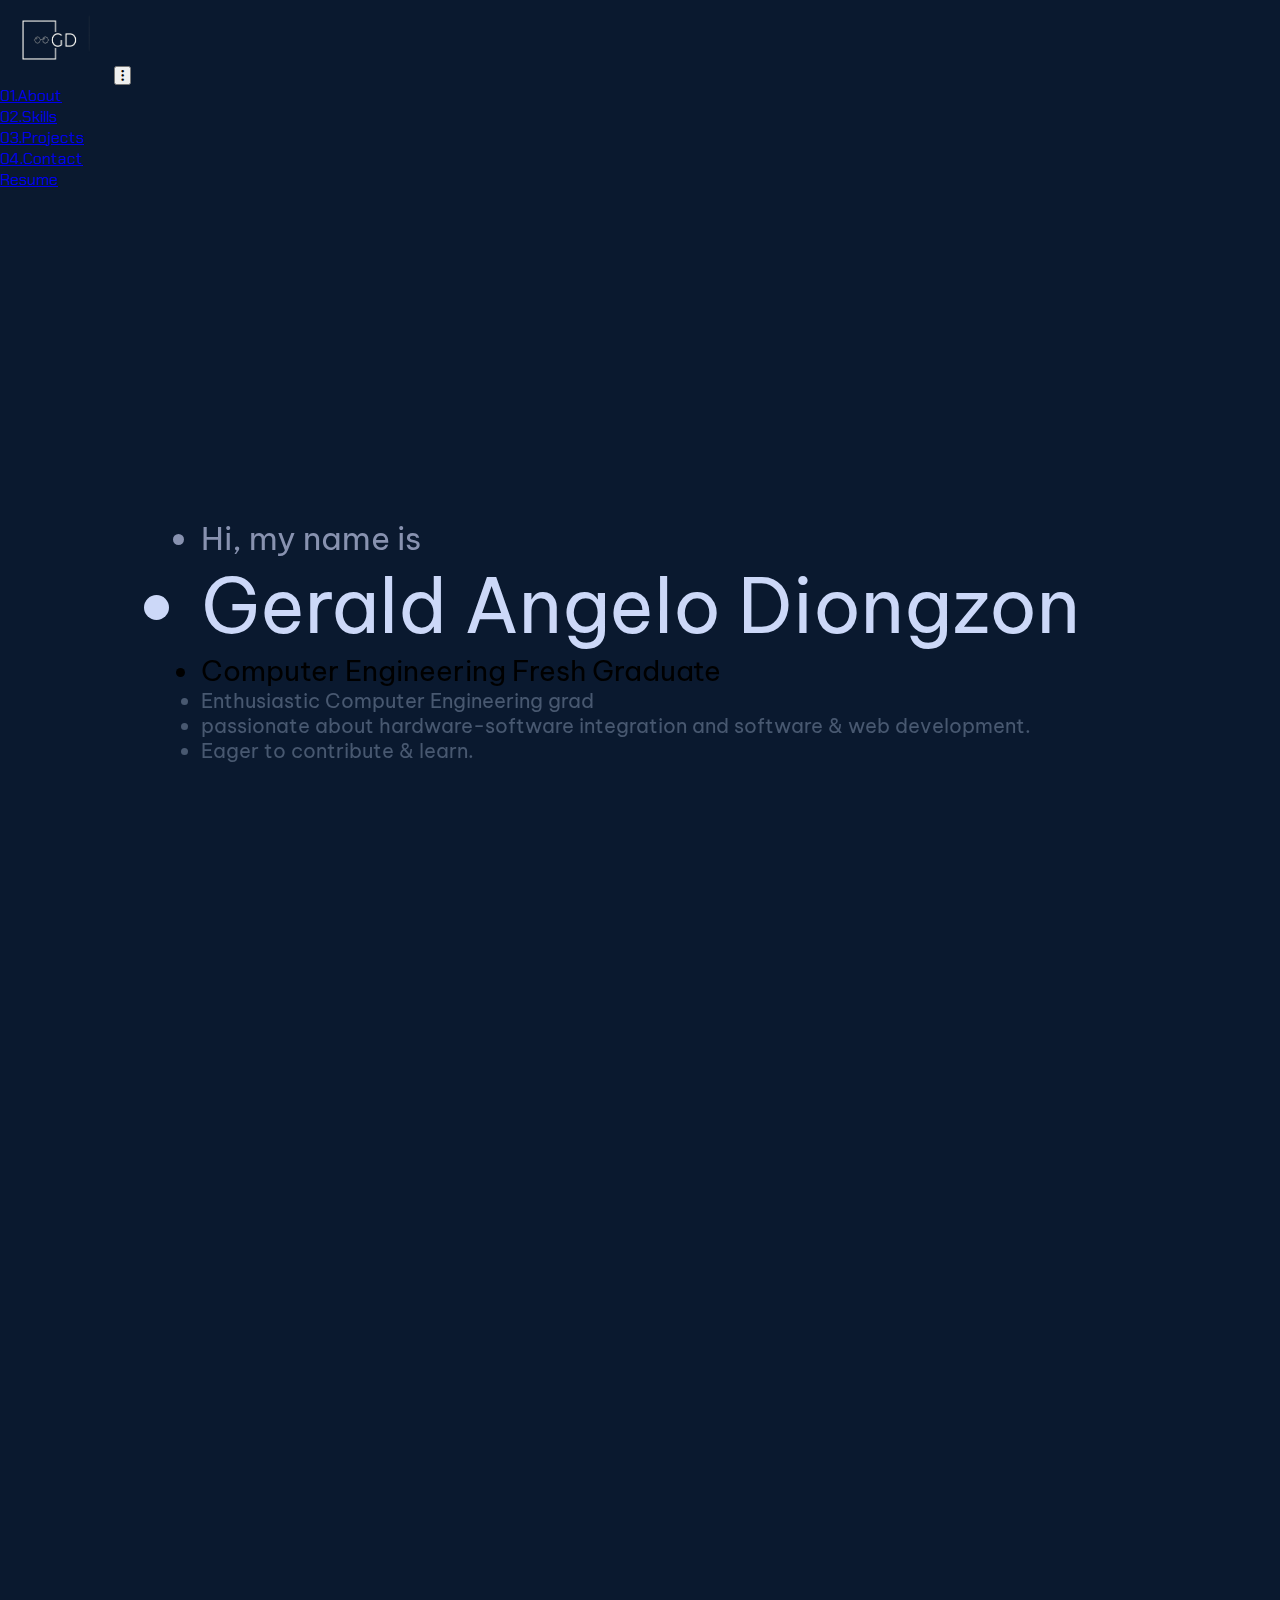
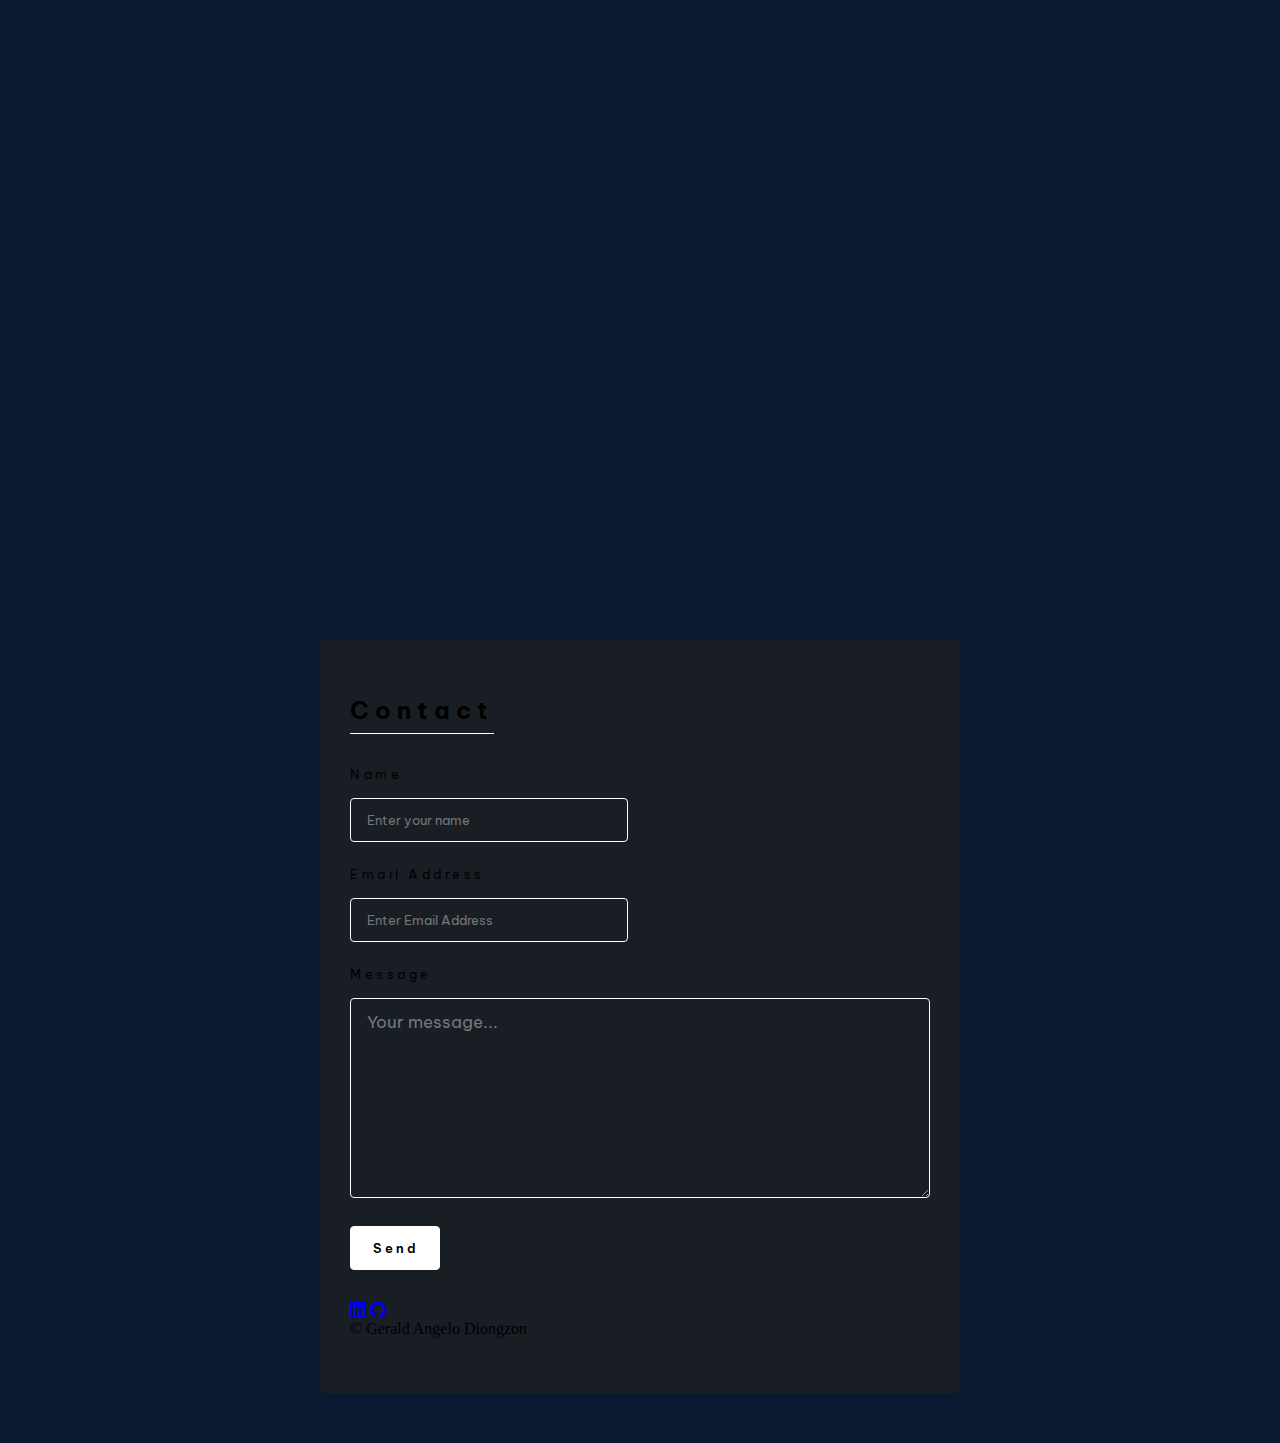
<file: index.html>
<!DOCTYPE html>
<html lang="en">
    <head>
        <meta charset="utf-8"/>
        <meta name = "viewport" content="width=device-width, initial-scale=1" />
        <title>Personal Portfolio</title>
        <link rel="icon" type="image/png" href="assets/favicon-32x32.png">
        <link rel="stylesheet" href="https://cdnjs.cloudflare.com/ajax/libs/OwlCarousel2/2.3.4/assets/owl.carousel.min.css" integrity="sha512-tS3S5qG0BlhnQROyJXvNjeEM4UpMXHrQfTGmbQ1gKmelCxlSEBUaxhRBj/EFTzpbP4RVSrpEikbmdJobCvhE3g==" crossorigin="anonymous" referrerpolicy="no-referrer"/>
        <link href="https://cdn.jsdelivr.net/npm/bootstrap@5.3.1/dist/css/bootstrap.min.css" rel="stylesheet" integrity="sha384-4bw+/aepP/YC94hEpVNVgiZdgIC5+VKNBQNGCHeKRQN+PtmoHDEXuppvnDJzQIu9" crossorigin="anonymous">
        <link rel="stylesheet" href="https://cdn.jsdelivr.net/npm/bootstrap-icons@1.10.5/font/bootstrap-icons.css">
        <link rel="stylesheet" href="https://cdnjs.cloudflare.com/ajax/libs/font-awesome/6.4.2/css/all.min.css">
        <link rel="stylesheet" href="styles.css">
        <script defer src="app.js"></script>
    </head>
    <body>
      <script src="https://cdnjs.cloudflare.com/ajax/libs/jquery/3.7.0/jquery.min.js" integrity="sha512-3gJwYpMe3QewGELv8k/BX9vcqhryRdzRMxVfq6ngyWXwo03GFEzjsUm8Q7RZcHPHksttq7/GFoxjCVUjkjvPdw==" crossorigin="anonymous" referrerpolicy="no-referrer"></script>
      <script src="https://cdnjs.cloudflare.com/ajax/libs/OwlCarousel2/2.3.4/owl.carousel.min.js" integrity="sha512-bPs7Ae6pVvhOSiIcyUClR7/q2OAsRiovw4vAkX+zJbw3ShAeeqezq50RIIcIURq7Oa20rW2n2q+fyXBNcU9lrw==" crossorigin="anonymous" referrerpolicy="no-referrer"></script>
        <script src="https://cdn.jsdelivr.net/npm/bootstrap@5.3.1/dist/js/bootstrap.bundle.min.js" integrity="sha384-HwwvtgBNo3bZJJLYd8oVXjrBZt8cqVSpeBNS5n7C8IVInixGAoxmnlMuBnhbgrkm" crossorigin="anonymous"></script>
        <nav class="navbar navbar-expand-md  navbar-light shadow-0 border-bottom border-success">
          <div class="container-fluid">
            <a class="navbar-brand" href="index.html"
              ><img
                id="logo"
                src="assets/image_2023-08-12_163151025-PhotoRoom.png-PhotoRoom.png"
                alt="Logo"
                draggable="false"
                height="30"
            /></a>
            <button
              class="navbar-toggler text-light"
              type="button"
              data-bs-toggle="collapse"
              data-bs-target="#navbarSupportedContent"
              aria-controls="navbarSupportedContent"
              aria-expanded="false"
              aria-label="Toggle navigation">
              <i class="bi bi-three-dots-vertical  bx-md"></i>
            </button>
            <div class="collapse navbar-collapse" id="navbarSupportedContent">
              <ul class="navbar-nav nav-underline ms-auto">
                <li class="nav-item">
                  <a class="nav-link mx-3 text-light" href="#About" ><span class="mx-2">01.</span>About</a>
                </li>
                <li class="nav-item">
                  <a class="nav-link mx-3 text-light" href="#Skills" ><span class="mx-2">02.</span>Skills</a>
                </li>
                <li class="nav-item">
                  <a class="nav-link mx-3 text-light" href="#Projects"><span class="mx-2">03.</span>Projects</a>
                </li>
                <li class="nav-item">
                  <a class="nav-link mx-3 text-light" href="#Contact"></i><span class="mx-2">04.</span>Contact</a>
                </li>
                <li class="nav-item mx-3 text-light">
                 <a class="btn btn-outline-success bs-success" href="assets/Recent CV - Diongzon (2).pdf" target="_blank" rel="noopener">Resume</a>
                </li>
              </ul>
            </div>
          </div>
        </nav>
        <!--End of Navbar-->
          <!--Header Section-->
          <section class="body-header border-bottom border-success hidden">
          <div class="container-sm container-xl overflow-hidden">
            <div class="row">
              <div class="container-fluid text-light p-3">
                <ul class="list-unstyled">
                  <li class="head-tag text-success">Hi, my name is</li>
                  <li class="head-name h-2">Gerald Angelo Diongzon</li>
                  <li class="head-title">Computer Engineering Fresh Graduate</li>
                  <li class="head-body fs-5">Enthusiastic Computer Engineering grad</li>
                  <li class="head-body fs-5">passionate about hardware-software integration and <span class="footer">software & web development.</span></li>
                  <li class="head-body fs-5">Eager to contribute & learn.</li>
                </ul>
              </div>
            </div>
          </div>
          </section>
          <!--End of Header Section-->
          <!--About Section-->
          <section class="body-about hidden" id="About">
            <div class="container-sm container-xl overflow-hidden">
              <div class="row">
                <div class="col-xs-4 col-md-6">
                  <div class="list-unstyled text-light p-3" >About
                    <div></div>
                    <li class="subtitle">Recent Computer Engineering graduate with a strong passion in software development, Possess foundational knowledge in <span class="footer">web development, and MySQL database management. </li></span>
                    <li class="subtitle">Committed to ongoing learning and excited to leverage my skills to contribute effectively to a dynamic software or web development team.</li>
                  </div>
                </div>
                <div class="col-xs-4 col-md-6">
                  <div class=" text-light p-3">
                    <img src="assets/me.png" alt="about-me" class="img-fluid">
                </div>
              </div>
            
            </div>
          </section>
          <!--End of About Section-->
          <!--Skills Section-->
          <section class="body-project text-light border-top border-success hidden display-1" id="Skills">Skills
            <div class="container-sm container-xl overflow-hidden px-4 text-center">
              <div class="row gx-5">
                <div class="col-3">
                 <div class=" text-center h1 p-3">Front-end</div>
                </div>
                <div class="col">
                    <div class="owl-carousel">
                  <div class="d-flex justify-content-evenly photos"><img src="assets/html5-icon-13.jpg" alt="css" class="img-fluid"></div>
                  <div class="d-flex justify-content-evenly photos"><img src="assets/png-transparent-cascading-style-sheets-css3-javascript-logo-world-wide-web-blue-angle-text-thumbnail.png" class="img-fluid"></div>
                  <div class="d-flex justify-content-evenly photos"><img src="assets/javascript-icon-8.jpg" alt="javascript-icon-8" class="img-fluid"></div>
                  <div class="d-flex justify-content-evenly photos"><img src="assets/Bootstrap_logo.svg.png" alt="bootstrap" class="img-fluid"></div>
                </div>
              </div>
            </div>
          </div>  
          <div class="container-sm container-xl overflow-hidden px-4 text-center">
            <div class="row gx-5">
              <div class="col-3">
               <div class=" text-center h1 p-3">Back-end</div>
              </div>
              <div class="col">
                  <div class="owl-carousel">
                    
              </div>
            </div>
          </div>
        </div>  
          </section>
          <!--End of Skills Section-->
          <!--Projects Section-->
          <section class="body-project text-light border-top border-success hidden display-1" id="Projects">Projects
            <div class="container-sm container-xl overflow-hidden px-4 text-center">
              
          </div>  
          </section>
          <!--End of Projects Section-->
          <!--Footer Section-->
      <footer class="text-white border-top border-success" id="Contact">
      <div class="container-fluid">
        <form action="webform.php" method="post">
          <div class="title">
            <h2>Contact</h2>
          </div>
          <div class="half">
            <div class="item">
              <label for="name">Name</label>
                <input type="text" id="name" placeholder="Enter your name" required>
              </div>
            <div class="item">
              <label for="name">Email Address</label>
                <input type="email" id="email" placeholder="Enter Email Address" required>
            </div>
          </div>
            <div class="full">
              <label for="name">Message</label>
                <textarea name="" id="message" placeholder="Your message..."></textarea>
            </div>
            <div class="action">
              <label for="name"></label>
                <input type="submit" id="submit" value="Send">
            </div>
            <div class="text-center icon">
              <a class="btn btn-outline-light btn-floating m-1" href="https://www.linkedin.com/in/gerald-angelo-diongzon/" target="_blank" rel="noopener" role="button">
                <i class="bi bi-linkedin"></i></a>
              <a class="btn btn-outline-light btn-floating m-1" href="https://github.com/nishimiya1" target="_blank" rel="noopener" role="button">
                <i class="bi bi-github"></i></a>
            </div>
            <div class="text-center p-1">
              <p class="text-white">© Gerald Angelo Diongzon</p>
            </div>
        </form>
      </footer>
      <!--End of Footer Section-->
    </body>
</html>
</file>
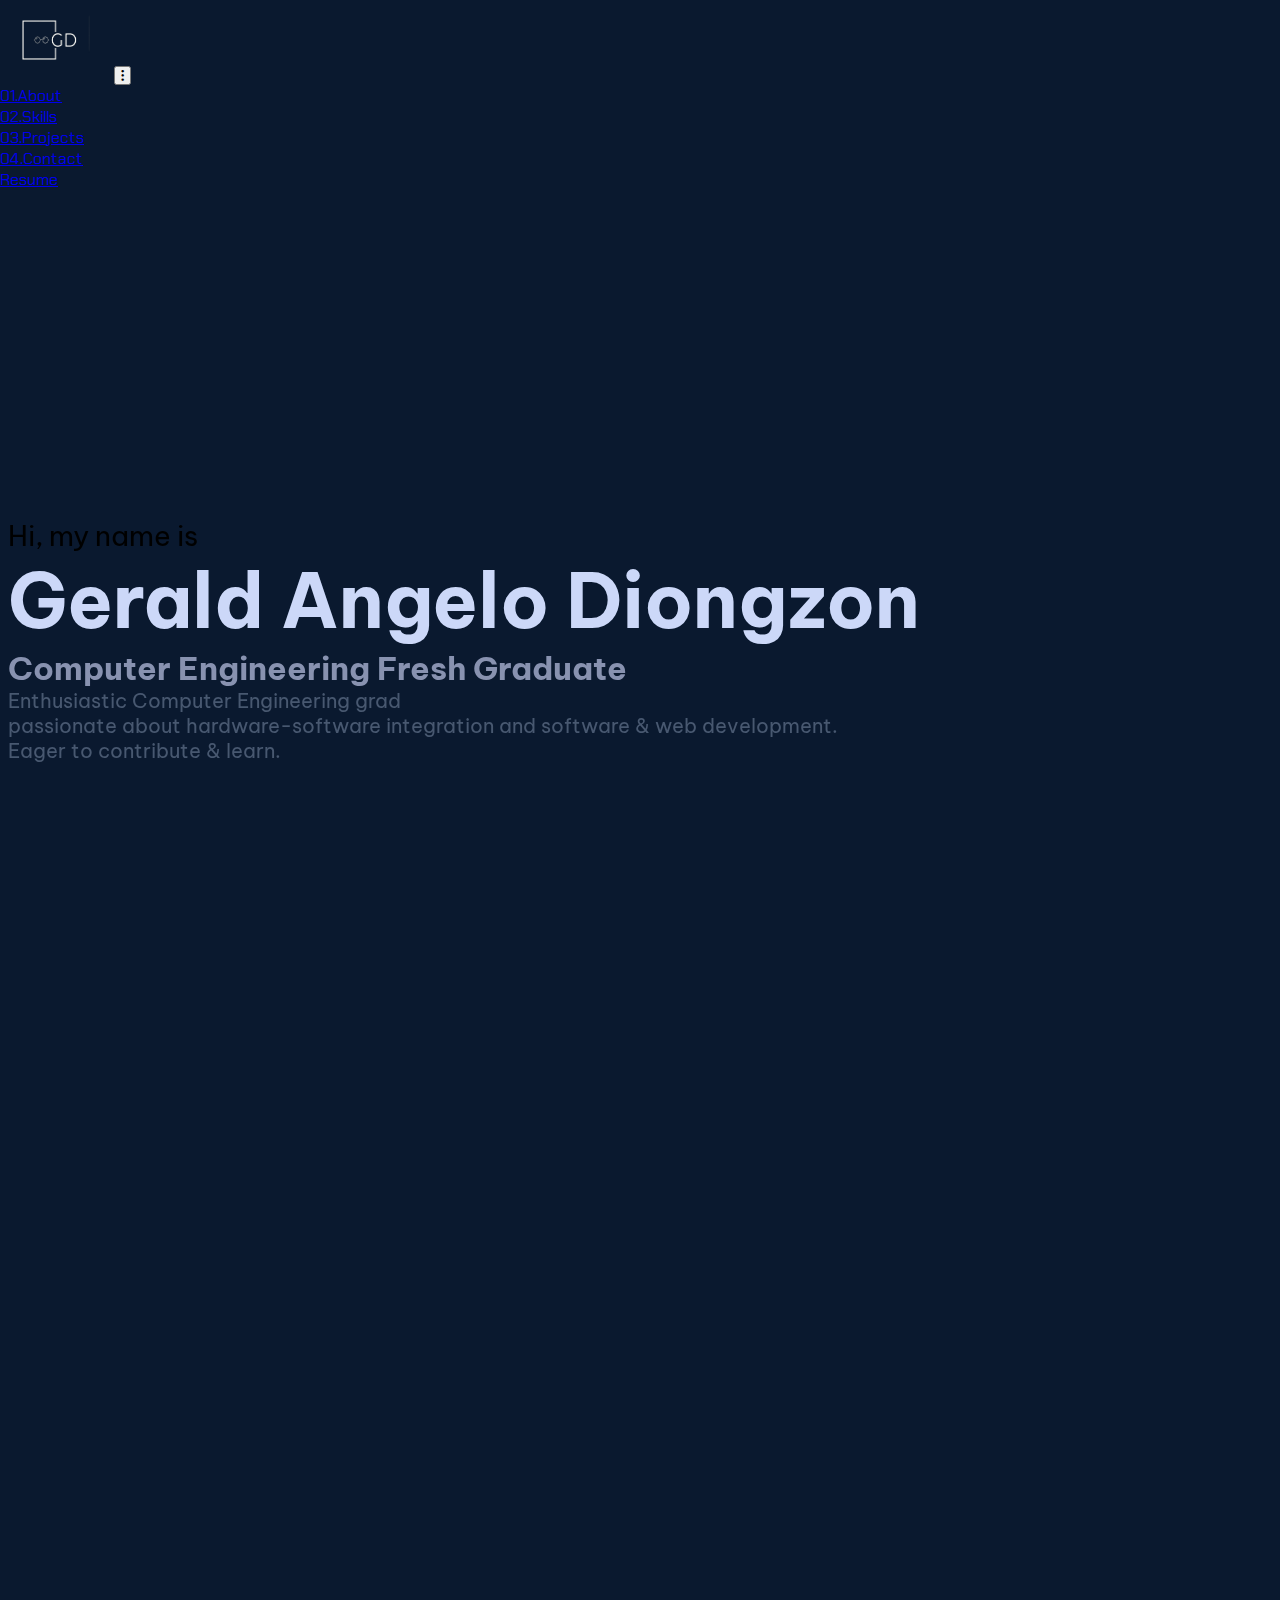
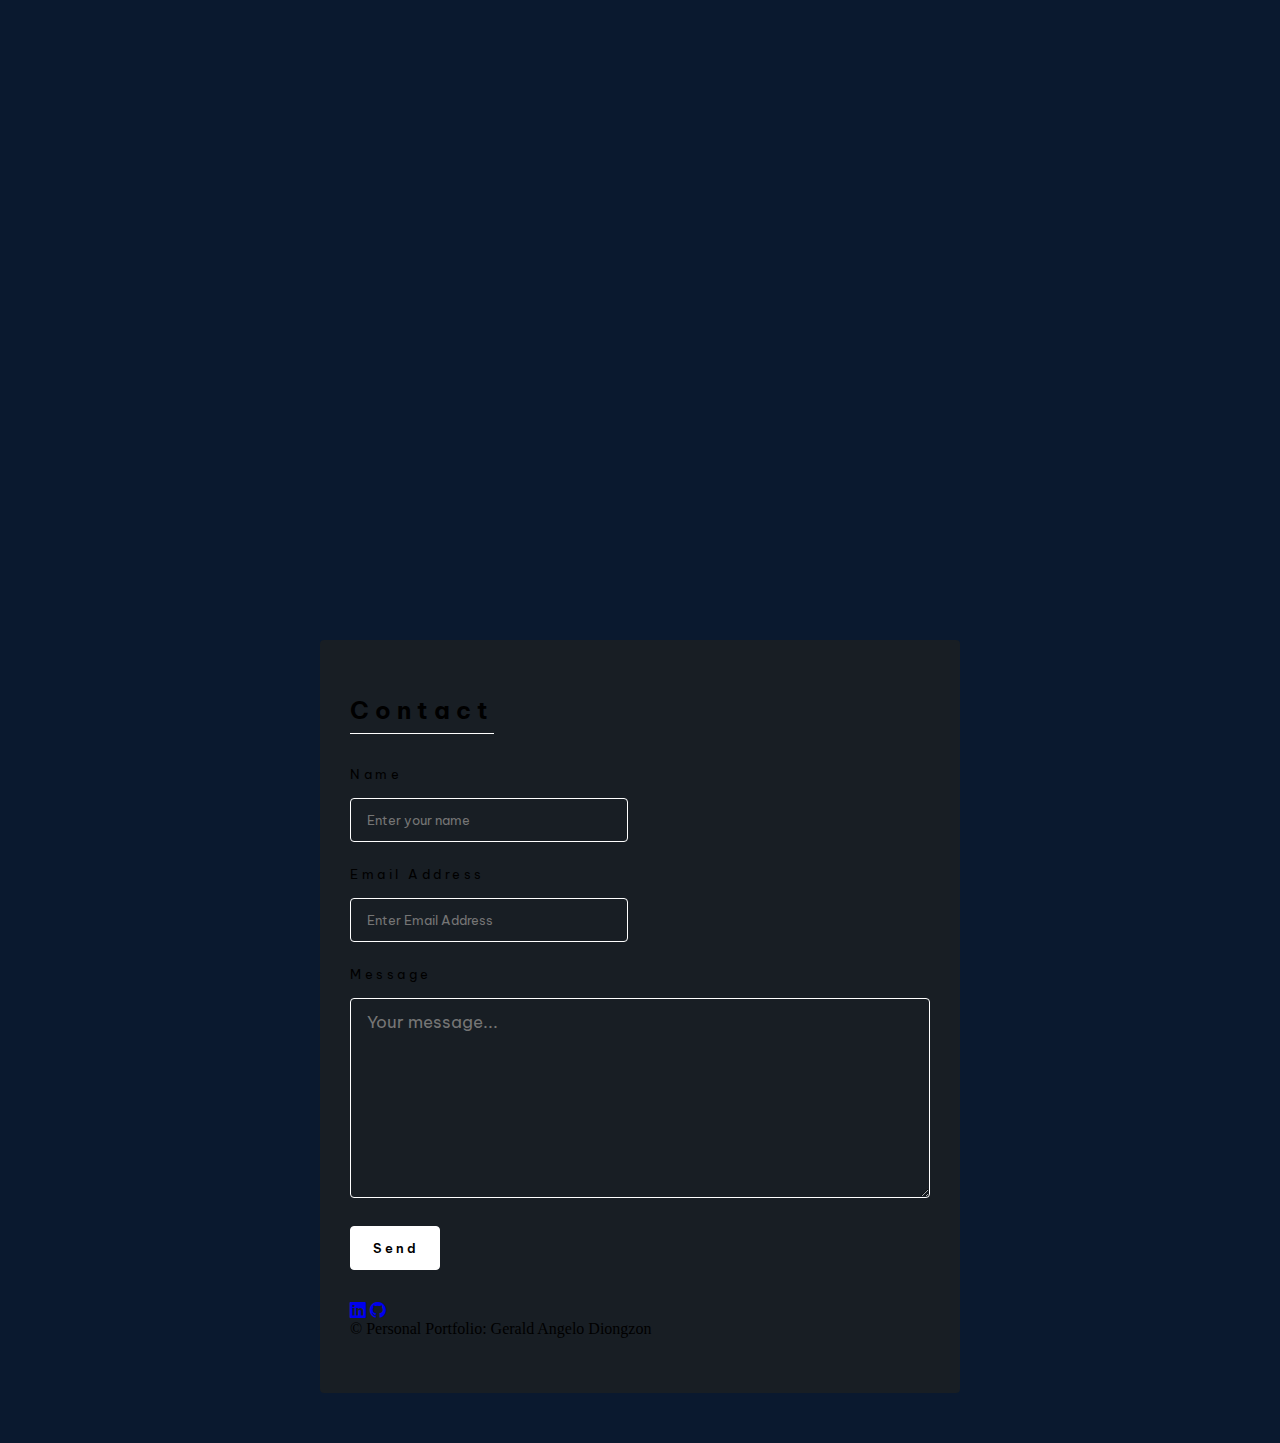
<file: homepage.html>
<!DOCTYPE html>
<html lang="en">
    <head>
        <meta charset="utf-8"/>
        <meta name = "viewport" content="width=device-width, initial-scale=1" />
        <title>Personal Portfolio</title>
        <link rel="icon" type="image/png" href="favicon-32x32.png">
        <link rel="stylesheet" href="https://cdnjs.cloudflare.com/ajax/libs/OwlCarousel2/2.3.4/assets/owl.carousel.min.css" integrity="sha512-tS3S5qG0BlhnQROyJXvNjeEM4UpMXHrQfTGmbQ1gKmelCxlSEBUaxhRBj/EFTzpbP4RVSrpEikbmdJobCvhE3g==" crossorigin="anonymous" referrerpolicy="no-referrer"/>
        <link href="https://cdn.jsdelivr.net/npm/bootstrap@5.3.1/dist/css/bootstrap.min.css" rel="stylesheet" integrity="sha384-4bw+/aepP/YC94hEpVNVgiZdgIC5+VKNBQNGCHeKRQN+PtmoHDEXuppvnDJzQIu9" crossorigin="anonymous">
        <link rel="stylesheet" href="https://cdn.jsdelivr.net/npm/bootstrap-icons@1.10.5/font/bootstrap-icons.css">
        <link rel="stylesheet" href="https://cdnjs.cloudflare.com/ajax/libs/font-awesome/6.4.2/css/all.min.css">
        <link rel="stylesheet" href="styles.css">
        <script defer src="app.js"></script>
    </head>
    <body>
      <script src="https://cdnjs.cloudflare.com/ajax/libs/jquery/3.7.0/jquery.min.js" integrity="sha512-3gJwYpMe3QewGELv8k/BX9vcqhryRdzRMxVfq6ngyWXwo03GFEzjsUm8Q7RZcHPHksttq7/GFoxjCVUjkjvPdw==" crossorigin="anonymous" referrerpolicy="no-referrer"></script>
      <script src="https://cdnjs.cloudflare.com/ajax/libs/OwlCarousel2/2.3.4/owl.carousel.min.js" integrity="sha512-bPs7Ae6pVvhOSiIcyUClR7/q2OAsRiovw4vAkX+zJbw3ShAeeqezq50RIIcIURq7Oa20rW2n2q+fyXBNcU9lrw==" crossorigin="anonymous" referrerpolicy="no-referrer"></script>
        <script src="https://cdn.jsdelivr.net/npm/bootstrap@5.3.1/dist/js/bootstrap.bundle.min.js" integrity="sha384-HwwvtgBNo3bZJJLYd8oVXjrBZt8cqVSpeBNS5n7C8IVInixGAoxmnlMuBnhbgrkm" crossorigin="anonymous"></script>
        <nav class="navbar navbar-expand-md  navbar-light shadow-0 border-bottom border-success">
          <div class="container-fluid">
            <a class="navbar-brand" href="homepage.html"
              ><img
                id="logo"
                src="assets/image_2023-08-12_163151025-PhotoRoom.png-PhotoRoom.png"
                alt="Logo"
                draggable="false"
                height="30"
            /></a>
            <button
              class="navbar-toggler text-light"
              type="button"
              data-bs-toggle="collapse"
              data-bs-target="#navbarSupportedContent"
              aria-controls="navbarSupportedContent"
              aria-expanded="false"
              aria-label="Toggle navigation">
              <i class="bi bi-three-dots-vertical  bx-md"></i>
            </button>
            <div class="collapse navbar-collapse" id="navbarSupportedContent">
              <ul class="navbar-nav nav-underline ms-auto">
                <li class="nav-item">
                  <a class="nav-link mx-3 text-light" href="#About" ><span class="mx-2">01.</span>About</a>
                </li>
                <li class="nav-item">
                  <a class="nav-link mx-3 text-light" href="#Skills" ><span class="mx-2">02.</span>Skills</a>
                </li>
                <li class="nav-item">
                  <a class="nav-link mx-3 text-light" href="#Projects"><span class="mx-2">03.</span>Projects</a>
                </li>
                <li class="nav-item">
                  <a class="nav-link mx-3 text-light" href="#Contact"></i><span class="mx-2">04.</span>Contact</a>
                </li>
                <li class="nav-item mx-3 text-light">
                 <a class="btn btn-outline-success bs-success" href="Resumè - Diongzon.pdf" target="_blank" rel="noopener">Resume</a>
                </li>
              </ul>
            </div>
          </div>
        </nav>
          <section class="body-header border-bottom border-success hidden">
          <div class="container">
            <p class="head-title">Hi, my name is </p>
            <h1 class="head-name">Gerald Angelo Diongzon</h1>
            <h1 class="head-tag">Computer Engineering Fresh Graduate</h1>
            <ul class="list-unstyled">
            <li class="head-body">
              Enthusiastic Computer Engineering grad
            </li> 
            <li class="head-body">passionate about hardware-software integration and <span class="footer">software & web development.</span></li> 
            <li class="head-body">
            Eager to contribute & learn.
            </li>
          </ul>
          </div>
          </section>
          <section class="body-about hidden" id="About">
            <div class="container-sm container-xl overflow-hidden">
              <div class="row">
                <div class="col-xs-4 col-md-6">
                  <div class="list-unstyled text-light p-3" >About
                    <div></div>
                    <li class="subtitle">Recent Computer Engineering graduate with a strong passion in software development, Possess foundational knowledge in <span class="footer">web development, and MySQL database management. </li></span>
                    <li class="subtitle">Committed to ongoing learning and excited to leverage my skills to contribute effectively to a dynamic software or web development team.</li>
                  </div>
                </div>
                <div class="col-xs-4 col-md-6">
                  <div class=" text-light p-3">
                    <img src="me.png" alt="about-me" class="img-fluid">
                </div>
              </div>
              
            </div>
          </section>

          <section class="body-project text-light border-top border-success hidden display-1" id="Skills">Skills
            <div class="container px-4 text-center">
              <div class="row gx-5">
                <div class="col-3">
                 <div class=" text-center h1 p-3">Front-end</div>
                </div>
                <div class="col">
                    <div class="owl-carousel">
                  <div class="d-flex justify-content-evenly photos"><img src="assets/html5-icon-13.jpg" alt="css" class="img-fluid"></div>
                  <div class="d-flex justify-content-evenly photos"><img src="assets/png-transparent-cascading-style-sheets-css3-javascript-logo-world-wide-web-blue-angle-text-thumbnail.png" class="img-fluid"></div>
                  <div class="d-flex justify-content-evenly photos"><img src="assets/javascript-icon-8.jpg" alt="javascript-icon-8" class="img-fluid"></div>
                  <div class="d-flex justify-content-evenly photos"><img src="assets/Bootstrap_logo.svg.png" alt="bootstrap" class="img-fluid"></div>
                </div>
              </div>
            </div>
          </div>  
          <div class="container-sm container-xl px-4 text-center">
            <div class="row gx-5">
              <div class="col-3">
               <div class=" text-center h1 p-3">Back-end</div>
              </div>
              <div class="col">
                  <div class="owl-carousel">
                    
              </div>
            </div>
          </div>
        </div>  
          </section>

          <section class="body-project text-light border-top border-success hidden display-1" id="Projects">Projects
            <div class="container px-4 text-center">
              
          </div>  
          </section>


      <footer class="text-white border-top border-success" id="Contact">
      <div class="container-fluid">
        <form action="webform.php" method="post">
          <div class="title">
            <h2>Contact</h2>
          </div>
          <div class="half">
            <div class="item">
              <label for="name">Name</label>
                <input type="text" id="name" placeholder="Enter your name" required>
              </div>
            <div class="item">
              <label for="name">Email Address</label>
                <input type="email" id="email" placeholder="Enter Email Address" required>
            </div>
          </div>
            <div class="full">
              <label for="name">Message</label>
                <textarea name="" id="message" placeholder="Your message..."></textarea>
            </div>
            <div class="action">
              <label for="name"></label>
                <input type="submit" id="submit" value="Send">
            </div>
            <div class="text-center icon">
              <a class="btn btn-outline-light btn-floating m-1" href="https://www.linkedin.com/in/gerald-angelo-diongzon/" target="_blank" rel="noopener" role="button">
                <i class="bi bi-linkedin"></i></a>
              <a class="btn btn-outline-light btn-floating m-1" href="https://github.com/nishimiya1" target="_blank" rel="noopener" role="button">
                <i class="bi bi-github"></i></a>
            </div>
            <div class="text-center p-1">
              <p class="text-white">© Personal Portfolio: Gerald Angelo Diongzon</p>
            </div>
        </form>
      </footer>
    </body>
</html>
</file>
<file: styles.css>
@import url('https://fonts.googleapis.com/css2?family=Be+Vietnam+Pro:wght@800&display=swap');
@import url('https://fonts.googleapis.com/css2?family=Be+Vietnam+Pro:wght@800&family=Chakra+Petch&display=swap');
*{
    margin: 0;
    padding: 0;
    box-sizing: border-box;
}
::after,::before{
    box-sizing: border-box;
}
.selector-for-some-widget {
    box-sizing: content-box;
  }
html, body {
    overflow-x: hidden;
   
}
.body-header,section{
    font-family: 'Be Vietnam Pro', sans-serif;
}

.navbar-nav, .header{
    font-family: 'Chakra Petch', sans-serif;
}
body, footer{
    background-color: #0a192f;
}
#logo{
    width: 110px;
    height: 80px;
}
.nav-item{
    color: #586080;
}
.container {    
    width: 100%;
    margin-left: auto;
    margin-right: auto;
    padding: 50px ;
    padding-left: 0.5rem;
    padding-right: 0.5rem;
  }

.head-name{
    color: #ccd8f8;
    font-size: 75px;
    max-width: 100%;
    max-height: 50%;
}
.head-tag{
    color: #8892b0;
    font-size: 3.5vh;
}
.head-title{
    font-size: 28px;
}
.head-body{
    color: #485870;
    font-size: 20px;
}
span,.footer{
    color: var(--bs-success);
}
.hidden {
    display: grid;
    place-items: center;
    align-content: center;
    min-height: 100vh;
}
.hidden{
    opacity: 0;
    transition: all 1s;
    transform: translateX(-100%);
    filter: blur(5px);
}
.show{
    filter: blur(0);
    opacity: 1;
    transform: translateX(0);
}
@media(prefers-reduced-motion){
    .hidden{
        transition: none;
    }
}
#About{
    font-size: 98px;
}
.subtitle{
    font-size: 20px;
    color: #ccd8f8
}
.photos, .img{
    max-width: 100%;
    width: 110px;
    height: 80px;
    aspect-ratio: 3/2;
    object-fit: contain;
    mix-blend-mode: color-burn;
}
.owl-nav .owl-next,.owl-nav .owl-prev{
    opacity: 0;
 
}


form{
    background: rgba(27,31,34,0.80);
    width: 640px;
    margin: 50px auto;
    max-width: 97%;
    border-radius: 4px;
    padding: 55px 30px;

}
form .title h2{
    font-family: 'Be Vietnam Pro', sans-serif;
    letter-spacing: 6px;
    border-bottom: 1px solid white;
    display: inline-block;
    padding-bottom: 8px;
    margin-bottom: 32px;
}
form .half .item{
    font-family: 'Be Vietnam Pro', sans-serif;
    display: flex;
    flex-direction: column;
    margin-bottom: 24px;
    width: 48%;

}
form label{
    font-family: 'Be Vietnam Pro', sans-serif;
    display: block;
    font-size: 13px;
    letter-spacing: 3.5px;
    margin-bottom: 16px;
}
form .half .item input{
    font-family: 'Be Vietnam Pro', sans-serif;
    border-radius: 4px;
    border: 1px solid white;
    outline: 0;
    padding: 16px;
    width: 100%;
    height: 44px;
    color: white;
    background: transparent;
}
form .full{
    margin-bottom: 24px;
}
form .full textarea{
    font-family: 'Be Vietnam Pro', sans-serif;
    background: transparent;
    border-radius: 4px;
    border: 1px solid white;
    outline: 0;
    padding: 12px 16px;
    width: 100%;
    height: 200px;
    font-size: 17px;
    color: white;
}
form .action{
    margin-bottom: 32px;
}
form .action input{
    font-family: 'Be Vietnam Pro', sans-serif;
    background: transparent;
    border-radius: 4px;
    border: 1px solid white;
    cursor: pointer;
    font-size: 13px;
    font-weight: 600;
    height: 44px;
    letter-spacing: 3px;
    outline: 0;
    padding: 0 20px 0 22px;
}
form .action input[type="submit"]{
    
    background: white;
    color: black;
}
form .half .item input:focus, form .full textarea:focus, form .action input[type="submit"]:hover{
    background: rgb(255, 255, 255,0.075);
}
@media(max-width:480px){
    form .half{
        flex-direction: column;
    }
    form .half .item{
        width: 100%;
    }
    form .action{
        display: flex;
        flex-direction: column;
    }
    form .action input{
        margin-bottom: 10px;
        width: 100%;
    }
}
</file>
